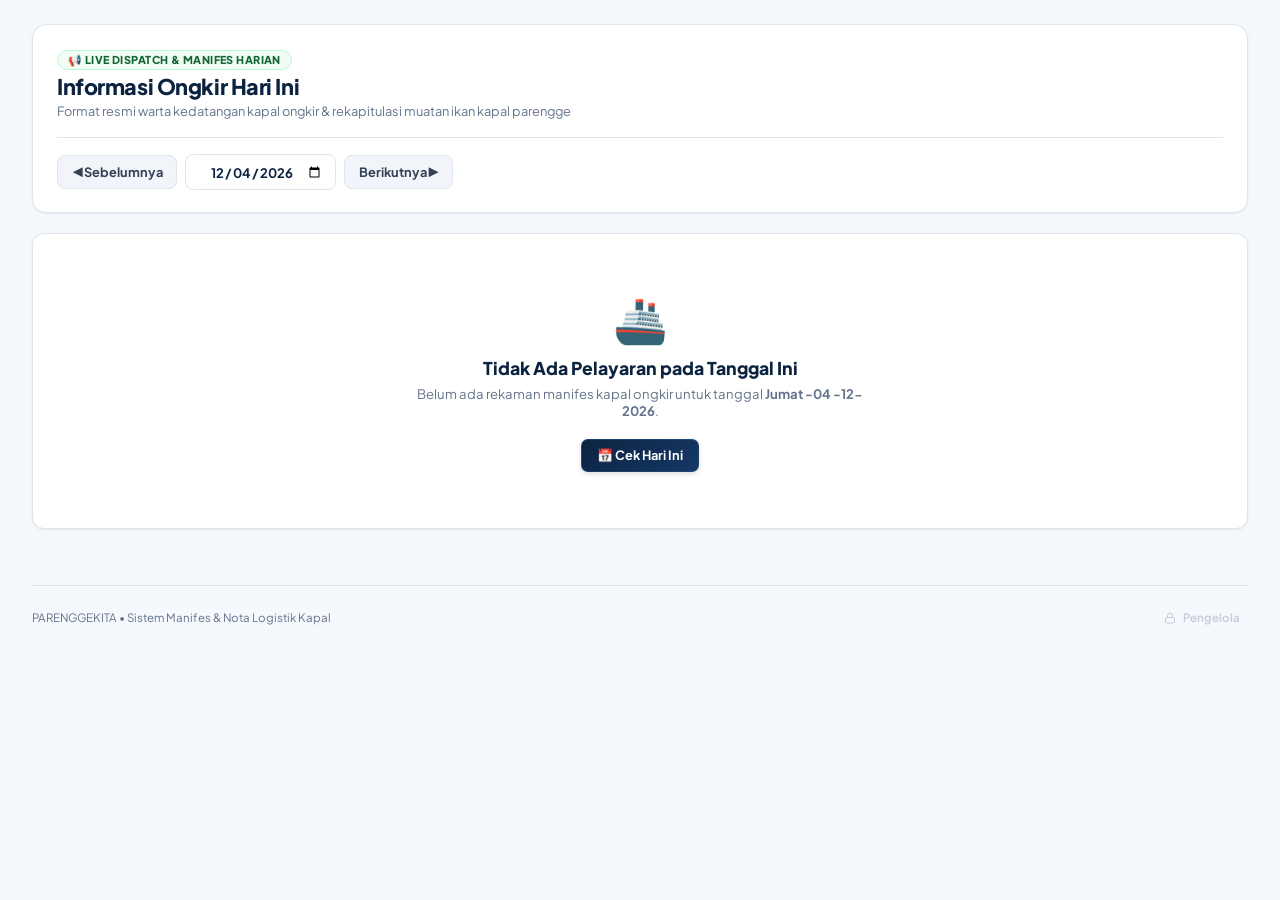
<file: index.html>
<!DOCTYPE html>
<html lang="id">
<head>
  <meta charset="UTF-8">
  <meta name="viewport" content="width=device-width, initial-scale=1.0, maximum-scale=1.0, user-scalable=no, viewport-fit=cover">
  <meta http-equiv="Cache-Control" content="no-cache, no-store, must-revalidate">
  <meta http-equiv="Pragma" content="no-cache">
  <meta http-equiv="Expires" content="0">
  <title>PARENGGEKITA - Sistem Manifes & Nota Logistik Kapal</title>
  <link rel="icon" type="image/png" href="logo.png">
  <!-- Google Fonts: Comfortaa (Logo Typography) & Plus Jakarta Sans (UI) -->
  <link rel="preconnect" href="https://fonts.googleapis.com">
  <link rel="preconnect" href="https://fonts.gstatic.com" crossorigin>
  <link href="https://fonts.googleapis.com/css2?family=Comfortaa:wght@700;800;900&family=Plus+Jakarta+Sans:wght@500;600;700;800&display=swap" rel="stylesheet">
  <link rel="stylesheet" href="style.css?v=20261127_02">
</head>
<body>

  <!-- ======================================================== -->
  <!-- TOP APP NAVBAR (RENDERED BY js/app.js: initNavbar)        -->
  <!-- ======================================================== -->
  <header class="app-navbar no-print" id="appNavbar"></header>

  <!-- ======================================================== -->
  <!-- MAIN CONTENT PER TAB BAR (MODULAR JS COMPONENTS)         -->
  <!-- ======================================================== -->
  <main class="main-wrapper">
    <!-- TAB 0: INFORMASI ONGKIR HARI INI / WARTA PUBLIK (js/warta.js) -->
    <section id="tabWarta" class="tab-pane no-print"></section>

    <!-- TAB 1: BERANDA / DASHBOARD (js/dashboard.js) -->
    <section id="tabDashboard" class="tab-pane no-print" style="display: none;"></section>

    <!-- TAB 2: KAPAL ONGKIR (js/kapal.js) -->
    <section id="tabKapal" class="tab-pane no-print" style="display: none;"></section>

    <!-- TAB 3: MUATAN PARENGGE (js/muatan.js) -->
    <section id="tabMuatan" class="tab-pane no-print" style="display: none;"></section>

    <!-- TAB 4: PENGATURAN & CADANGAN (js/setting.js) -->
    <section id="tabSetting" class="tab-pane no-print" style="display: none;"></section>
  </main>

  <!-- ======================================================== -->
  <!-- MODAL NOTA KONTAN CETAK A6 (js/nota.js)                  -->
  <!-- ======================================================== -->
  <div class="modal-overlay" id="notaModal" onclick="if(event.target===this) tutupNota()"></div>

  <!-- ======================================================== -->
  <!-- MODAL INPUT PELAYARAN BARU (js/kapal.js)                 -->
  <!-- ======================================================== -->
  <div class="modal-overlay no-print" id="tambahPelayaranModal" onclick="if(event.target===this) tutupModalTambahPelayaran()"></div>

  <!-- ======================================================== -->
  <!-- MODAL AUTENTIKASI KATA SANDI PENGELOLA (js/app.js)       -->
  <!-- ======================================================== -->
  <div class="modal-overlay no-print" id="adminAuthModal" onclick="if(event.target===this) tutupModalAuthPengelola()"></div>

  <!-- ======================================================== -->
  <!-- MOBILE BOTTOM NAVIGATION (js/app.js: initNavbar)         -->
  <!-- ======================================================== -->
  <nav class="bottom-nav no-print" id="bottomNav"></nav>

  <!-- ======================================================== -->
  <!-- MODULAR JAVASCRIPT PER MAIN BAR & CORE LOGIC             -->
  <!-- ======================================================== -->
  <script src="chart.min.js"></script>
  <script src="js/core.js?v=20261127_02"></script>
  <script src="js/warta.js?v=20261127_02"></script>
  <script src="js/dashboard.js?v=20261127_02"></script>
  <script src="js/kapal.js?v=20261127_02"></script>
  <script src="js/muatan.js?v=20261127_02"></script>
  <script src="js/nota.js?v=20261127_02"></script>
  <script src="js/setting.js?v=20261127_02"></script>
  <script src="js/app.js?v=20261127_02"></script>
</body>
</html>
</file>
<file: style.css>
/* ============================================================== */
/* DESAIN PROFESIONAL PARENGGEKITA (HARMONISASI LOGO & MODERN)   */
/* ============================================================== */
:root {
  /* Harmonisasi Identitas Warna Logo PARENGGEKITA */
  --primary: #0c2340;           /* Midnight Navy Maritim (Layar Utama & Teks PARENGGE) */
  --primary-hover: #16365c;
  --primary-light: #eef4fb;     /* Biru bahari sejuk transparan */
  
  --ocean: #3888cc;             /* Biru Samudra (Lambung Kapal / Ombak Bawah Logo) */
  --ocean-hover: #2974b3;
  --ocean-light: #e6f1fb;
  --ocean-glow: rgba(56, 136, 204, 0.25);

  --slate-silver: #788496;      /* Perak / Abu-abu Maritim (Layar Kiri & Teks KITA) */
  --slate-silver-light: #f1f4f8;

  --bg-main: #f5f8fc;           /* Background bersih dengan nuansa maritim sejuk */
  --bg-surface: #ffffff;        /* Kartu putih bersih */
  
  --text-primary: #0c2340;      /* Teks utama navy gelap tajam */
  --text-secondary: #334155;    /* Teks sekunder */
  --text-muted: #64748b;        /* Keterangan */
  
  --border: #dde5ed;            /* Garis batas halus bernuansa maritim */
  --border-focus: #3888cc;
  
  --success-bg: #dcfce7;
  --success-text: #166534;
  --success-border: #bbf7d0;
  
  --warning-bg: #fef3c7;
  --warning-text: #92400e;
  --warning-border: #fde68a;
  
  --danger-bg: #fee2e2;
  --danger-text: #991b1b;
  --danger-border: #fca5a5;
  
  --shadow-sm: 0 1px 2px 0 rgba(12, 35, 64, 0.05);
  --shadow-card: 0 1px 3px 0 rgba(12, 35, 64, 0.06), 0 1px 2px -1px rgba(12, 35, 64, 0.04);
  --shadow-hover: 0 8px 18px -2px rgba(12, 35, 64, 0.1), 0 3px 6px -2px rgba(12, 35, 64, 0.05);
  
  --font-family: 'Plus Jakarta Sans', -apple-system, BlinkMacSystemFont, "Segoe UI", Roboto, sans-serif;
}

* {
  box-sizing: border-box;
  margin: 0;
  padding: 0;
  font-family: var(--font-family);
  -webkit-tap-highlight-color: transparent;
}

html, body {
  background-color: var(--bg-main);
  color: var(--text-primary);
  min-height: 100vh;
  min-height: 100dvh;
  margin: 0;
  padding: 0;
  width: 100%;
  overflow-x: hidden; /* Mencegah overflow horizontal yang memunculkan scrollbar di Windows/HP */
  -webkit-font-smoothing: antialiased;
}

/* Sembunyikan scrollbar visual secara menyeluruh di semua perangkat */
html, body, * {
  scrollbar-width: none !important;
  -ms-overflow-style: none !important;
}

html::-webkit-scrollbar,
body::-webkit-scrollbar,
*::-webkit-scrollbar {
  width: 0px !important;
  height: 0px !important;
  display: none !important;
  background: transparent !important;
}

/* ============================================================== */
/* APP TOP NAVBAR (NAVIGASI ATAS PROFESIONAL & RESPONSIF)         */
/* ============================================================== */
.app-navbar {
  background: #ffffff;
  border-bottom: 1px solid var(--border);
  position: sticky;
  top: 0;
  z-index: 40;
  box-shadow: 0 2px 6px rgba(12, 35, 64, 0.04);
  width: 100%;
  padding-top: env(safe-area-inset-top, 0px);
}

.navbar-container {
  max-width: 1320px;
  margin: 0 auto;
  padding: 0.75rem 2.25rem;
  display: flex;
  align-items: center;
  justify-content: space-between;
  gap: 1.25rem;
  width: 100%;
  box-sizing: border-box;
}

.navbar-brand {
  display: flex;
  align-items: center;
  gap: 0.75rem;
  text-decoration: none;
  cursor: pointer;
  user-select: none;
  transition: opacity 0.15s ease, transform 0.15s ease;
}

.navbar-brand:hover {
  opacity: 0.92;
  transform: translateY(-1px);
}

.brand-logo-wrap {
  width: auto;
  height: 44px;
  background: transparent;
  display: flex;
  align-items: center;
  justify-content: center;
  flex-shrink: 0;
  box-shadow: none;
  border: none;
  padding: 0;
  overflow: visible;
  transition: transform 0.2s ease;
}

.brand-logo-img {
  height: 42px;
  width: auto;
  max-width: 68px;
  object-fit: contain;
  display: block;
}

.brand-text-wrap {
  display: flex;
  flex-direction: column;
}

.brand-title {
  font-family: 'Comfortaa', var(--font-sans);
  font-size: 1.15rem;
  font-weight: 800;
  color: var(--primary);
  letter-spacing: 0.05em;
  line-height: 1.15;
  text-transform: uppercase;
}

.brand-title-accent {
  color: #94a3b8;
  font-weight: 800;
}

.brand-title-dot {
  color: var(--ocean);
  font-weight: 900;
}

.brand-subtitle {
  font-size: 0.7rem;
  color: var(--text-muted);
  font-weight: 600;
  letter-spacing: 0.01em;
}

/* Nav Tabs Desktop */
.navbar-nav {
  display: flex;
  align-items: center;
  gap: 0.25rem;
}

.nav-link {
  display: inline-flex;
  align-items: center;
  gap: 0.4rem;
  padding: 0.45rem 0.75rem;
  border-radius: 8px;
  font-size: 0.82rem;
  font-weight: 600;
  color: var(--text-secondary);
  cursor: pointer;
  transition: all 0.15s ease;
  white-space: nowrap;
  border: 1px solid transparent;
}

.nav-link:hover {
  background: #f1f5f9;
  color: var(--primary);
}

.nav-link.active {
  background: var(--primary-light);
  color: var(--primary);
  font-weight: 700;
  border-color: rgba(56, 136, 204, 0.35);
  box-shadow: 0 1px 3px rgba(12, 35, 64, 0.05);
}

.badge-count {
  background: #ef4444;
  color: #ffffff;
  font-size: 0.65rem;
  font-weight: 800;
  padding: 1px 6px;
  border-radius: 10px;
  margin-left: 2px;
}

/* Navbar Right: Date, Status, Refresh */
.navbar-right {
  display: flex;
  align-items: center;
  gap: 0.65rem;
  flex-shrink: 0;
  margin-left: auto;
  padding-right: 0.25rem;
}

.date-pill {
  font-size: 0.73rem;
  font-weight: 600;
  color: var(--text-muted);
  background: #f8fafc;
  padding: 0.32rem 0.6rem;
  border-radius: 6px;
  border: 1px solid var(--border);
  white-space: nowrap;
  display: inline-flex;
  align-items: center;
  gap: 6px;
}

.date-pill .pill-svg {
  stroke: var(--ocean);
  flex-shrink: 0;
}

.status-badge {
  height: 34px;
  padding: 0 0.75rem;
  border-radius: 8px;
  font-size: 0.74rem;
  font-weight: 700;
  display: inline-flex;
  align-items: center;
  justify-content: center;
  gap: 6px;
  white-space: nowrap;
  box-sizing: border-box;
  transition: all 0.2s ease;
  user-select: none;
  cursor: pointer;
}

.status-badge.status-online {
  background: var(--success-bg);
  color: var(--success-text);
  border: 1px solid var(--success-border);
}

.status-badge.status-loading {
  background: var(--primary-light);
  color: var(--primary);
  border: 1px solid #bfdbfe;
}

.status-badge.status-cache {
  background: #f0fdfa;
  color: #0f766e;
  border: 1px solid #ccfbf1;
}

.status-badge.status-offline {
  background: var(--warning-bg);
  color: var(--warning-text);
  border: 1px solid var(--warning-border);
}

/* Radar Pulse Indicator */
.radar-dot {
  width: 7px;
  height: 7px;
  border-radius: 50%;
  display: inline-block;
  flex-shrink: 0;
}

.radar-dot.dot-online {
  background: #16a34a;
  box-shadow: 0 0 0 0 rgba(22, 163, 74, 0.7);
  animation: radar-pulse-green 2s infinite;
}

.radar-dot.dot-loading {
  background: var(--ocean);
  animation: radar-pulse-blue 1s infinite alternate;
}

.radar-dot.dot-cache {
  background: #0d9488;
}

.radar-dot.dot-offline {
  background: #eab308;
  animation: radar-pulse-amber 2s infinite;
}

@keyframes radar-pulse-green {
  0% { box-shadow: 0 0 0 0 rgba(22, 163, 74, 0.6); }
  70% { box-shadow: 0 0 0 5px rgba(22, 163, 74, 0); }
  100% { box-shadow: 0 0 0 0 rgba(22, 163, 74, 0); }
}

@keyframes radar-pulse-blue {
  0% { transform: scale(0.85); opacity: 0.6; }
  100% { transform: scale(1.15); opacity: 1; }
}

@keyframes radar-pulse-amber {
  0% { box-shadow: 0 0 0 0 rgba(234, 179, 8, 0.6); }
  70% { box-shadow: 0 0 0 5px rgba(234, 179, 8, 0); }
  100% { box-shadow: 0 0 0 0 rgba(234, 179, 8, 0); }
}

.status-badge-count {
  font-weight: 600;
  opacity: 0.88;
  font-size: 0.72rem;
}

.btn-refresh {
  background: #ffffff;
  border: 1px solid var(--border);
  color: var(--text-secondary);
  width: 34px;
  height: 34px;
  border-radius: 8px;
  cursor: pointer;
  display: inline-flex;
  align-items: center;
  justify-content: center;
  transition: all 0.2s ease;
  flex-shrink: 0;
  box-shadow: 0 1px 2px rgba(12, 35, 64, 0.05);
  box-sizing: border-box;
}

.btn-refresh .refresh-svg-icon {
  stroke: var(--text-secondary);
  transition: transform 0.35s ease, stroke 0.15s ease;
}

.btn-refresh:hover {
  background: var(--primary-light);
  border-color: var(--ocean);
}

.btn-refresh:hover .refresh-svg-icon {
  stroke: var(--ocean);
  transform: rotate(60deg);
}

.btn-refresh:active .refresh-svg-icon {
  transform: rotate(240deg);
}

.btn-icon-svg {
  stroke: currentColor;
  flex-shrink: 0;
}

/* ============================================================== */
/* MAIN CONTENT CONTAINER                                         */
/* ============================================================== */
.main-wrapper {
  max-width: 1320px;
  margin: 0 auto;
  padding: 1.25rem 2rem 2.5rem 2rem;
}

.tab-pane {
  display: block;
}

/* ============================================================== */
/* TAB 1: DASHBOARD (BERANDA)                                     */
/* ============================================================== */
/* Banner Identitas Beranda Selaras */
.dashboard-hero-banner {
  display: flex;
  align-items: center;
  gap: 1.15rem;
  background: linear-gradient(135deg, #ffffff 0%, #f0f7ff 100%);
  border: 1px solid rgba(56, 136, 204, 0.22);
  border-radius: 14px;
  padding: 0.95rem 1.35rem;
  margin-bottom: 1.25rem;
  box-shadow: 0 2px 10px rgba(12, 35, 64, 0.04);
}

.dashboard-hero-logo-wrap {
  width: auto;
  height: 52px;
  display: flex;
  align-items: center;
  justify-content: center;
  flex-shrink: 0;
}

.dashboard-hero-logo {
  height: 48px;
  width: auto;
  max-width: 80px;
  object-fit: contain;
  filter: drop-shadow(0 2px 5px rgba(12, 35, 64, 0.12));
}

.dashboard-hero-text {
  display: flex;
  flex-direction: column;
}

.dashboard-hero-title {
  font-family: 'Comfortaa', var(--font-sans);
  font-size: 1.25rem;
  font-weight: 800;
  color: var(--primary);
  letter-spacing: 0.05em;
  line-height: 1.2;
  text-transform: uppercase;
}

.dashboard-hero-sub {
  font-size: 0.76rem;
  color: var(--text-muted);
  font-weight: 600;
  margin-top: 2px;
}

/* Top 4 KPI Metrics */
.kpi-grid {
  display: grid;
  grid-template-columns: repeat(4, 1fr);
  gap: 1.1rem;
  margin-bottom: 1.35rem;
}

.kpi-card {
  background: var(--bg-surface);
  border: 1px solid var(--border);
  border-radius: 12px;
  padding: 1.15rem 1.25rem;
  box-shadow: var(--shadow-card);
  transition: transform 0.2s cubic-bezier(0.16, 1, 0.3, 1), box-shadow 0.2s cubic-bezier(0.16, 1, 0.3, 1), border-color 0.2s ease;
  display: flex;
  flex-direction: column;
  justify-content: space-between;
}

.kpi-card:hover {
  transform: translateY(-2px);
  box-shadow: 0 8px 16px -2px rgba(15, 23, 42, 0.08);
  border-color: #cbd5e1;
}

.kpi-header {
  display: flex;
  justify-content: space-between;
  align-items: center;
  margin-bottom: 0.5rem;
}

.kpi-label {
  font-size: 0.74rem;
  font-weight: 700;
  color: var(--text-muted);
  text-transform: uppercase;
  letter-spacing: 0.04em;
}

.kpi-icon-box {
  width: 36px;
  height: 36px;
  border-radius: 9px;
  display: inline-flex;
  align-items: center;
  justify-content: center;
  flex-shrink: 0;
  transition: transform 0.2s cubic-bezier(0.16, 1, 0.3, 1), background 0.2s ease;
}

.kpi-card:hover .kpi-icon-box {
  transform: scale(1.08);
}

.kpi-icon-ship {
  background: rgba(56, 136, 204, 0.12);
  color: var(--ocean);
}

.kpi-icon-cargo {
  background: rgba(22, 163, 74, 0.12);
  color: #16a34a;
}

.kpi-icon-parengge {
  background: rgba(147, 51, 234, 0.12);
  color: #9333ea;
}

.kpi-icon-audit {
  background: rgba(15, 118, 110, 0.12);
  color: #0f766e;
}

.kpi-value {
  font-size: 1.55rem;
  font-weight: 800;
  color: var(--text-primary);
  line-height: 1.2;
}

.kpi-sub {
  font-size: 0.74rem;
  color: var(--text-muted);
  margin-top: 4px;
}

/* Alert Selisih Banner */
.alert-banner {
  background: var(--warning-bg);
  border: 1px solid var(--warning-border);
  border-radius: 10px;
  padding: 0.85rem 1.15rem;
  display: flex;
  align-items: center;
  justify-content: space-between;
  gap: 1rem;
  margin-bottom: 1.35rem;
  cursor: pointer;
  transition: background 0.15s, transform 0.15s;
}

.alert-banner:hover {
  background: #fef08a;
  transform: translateY(-1px);
}

.alert-left {
  display: flex;
  align-items: center;
  gap: 0.65rem;
}

.alert-title {
  font-size: 0.84rem;
  font-weight: 700;
  color: var(--warning-text);
}

.alert-desc {
  font-size: 0.74rem;
  color: #78350f;
  margin-top: 1px;
}

.btn-alert {
  background: var(--warning-text);
  color: #fff;
  border: none;
  padding: 0.35rem 0.65rem;
  border-radius: 6px;
  font-size: 0.74rem;
  font-weight: 700;
  white-space: nowrap;
}

/* ============================================================== */
/* DASHBOARD DAILY CHART (KAPAL ONGKIR & MUATAN GABUS)          */
/* ============================================================== */
.chart-section-card {
  background: var(--bg-surface);
  border: 1px solid var(--border);
  border-radius: 14px;
  padding: 1.25rem 1.4rem;
  margin-bottom: 1.6rem;
  box-shadow: var(--shadow-card);
  transition: box-shadow 0.2s ease, border-color 0.2s ease;
}

.chart-section-card:hover {
  box-shadow: var(--shadow-hover);
  border-color: #cbd5e1;
}

.chart-card-header {
  display: flex;
  justify-content: space-between;
  align-items: center;
  gap: 1rem;
  flex-wrap: wrap;
  margin-bottom: 1rem;
}

.chart-title-wrap {
  display: flex;
  align-items: center;
  gap: 0.75rem;
}

.chart-icon-box {
  width: 40px;
  height: 40px;
  border-radius: 10px;
  background: linear-gradient(135deg, var(--primary-light) 0%, #e1effc 100%);
  color: var(--primary);
  display: flex;
  align-items: center;
  justify-content: center;
  font-size: 1.25rem;
  flex-shrink: 0;
  border: 1px solid rgba(56, 136, 204, 0.3);
}

.chart-title {
  font-size: 1.05rem;
  font-weight: 800;
  color: var(--text-primary);
  letter-spacing: -0.01em;
}

.chart-subtitle {
  font-size: 0.75rem;
  color: var(--text-muted);
  margin-top: 2px;
}

.chart-controls {
  display: flex;
  align-items: center;
  gap: 0.5rem;
}

.chart-range-pills {
  display: inline-flex;
  background: #f1f5f9;
  border: 1px solid var(--border);
  border-radius: 24px;
  padding: 3px;
  gap: 2px;
}

.chart-pill-btn {
  border: none;
  background: transparent;
  color: var(--text-secondary);
  font-size: 0.72rem;
  font-weight: 700;
  padding: 0.35rem 0.75rem;
  border-radius: 20px;
  cursor: pointer;
  transition: all 0.15s ease;
  font-family: inherit;
}

.chart-pill-btn:hover {
  color: var(--primary);
}

.chart-pill-btn.active {
  background: #ffffff;
  color: var(--primary);
  box-shadow: 0 1px 3px rgba(0, 0, 0, 0.1);
}

/* Mini stat summary chips */
.chart-stat-chips {
  display: grid;
  grid-template-columns: repeat(4, 1fr);
  gap: 0.65rem;
  background: #f8fafc;
  border: 1px solid #edf2f7;
  border-radius: 10px;
  padding: 0.75rem 1rem;
  margin-bottom: 0.95rem;
}

.stat-chip {
  display: flex;
  flex-direction: column;
  gap: 2px;
}

.stat-chip-label {
  font-size: 0.68rem;
  font-weight: 700;
  color: var(--text-muted);
  text-transform: uppercase;
  letter-spacing: 0.03em;
}

.stat-chip-val {
  font-size: 0.88rem;
  font-weight: 800;
  color: var(--text-primary);
}

/* Legend Row */
.chart-legend-row {
  display: flex;
  align-items: center;
  justify-content: flex-end;
  gap: 1.25rem;
  flex-wrap: wrap;
  font-size: 0.74rem;
  color: var(--text-secondary);
  font-weight: 600;
  margin-bottom: 0.75rem;
  padding-right: 0.5rem;
}

.legend-indicator {
  display: inline-flex;
  align-items: center;
  gap: 0.45rem;
}

.legend-text-full {
  display: inline;
}

.legend-text-mobile {
  display: none;
}

.legend-box-gabus {
  width: 14px;
  height: 10px;
  border-radius: 3px;
  background: linear-gradient(180deg, var(--primary) 0%, var(--ocean) 100%);
  display: inline-block;
}

.legend-line-kapal {
  width: 16px;
  height: 3px;
  border-radius: 2px;
  background: #ea580c;
  display: inline-block;
  position: relative;
}

.legend-line-kapal::after {
  content: '';
  position: absolute;
  top: 50%;
  left: 50%;
  transform: translate(-50%, -50%);
  width: 7px;
  height: 7px;
  border-radius: 50%;
  background: #ea580c;
  border: 1.5px solid #ffffff;
}

/* Canvas Container */
.chart-canvas-container {
  position: relative;
  width: 100%;
  height: 320px;
}

.chart-empty-state {
  display: flex;
  flex-direction: column;
  align-items: center;
  justify-content: center;
  height: 100%;
  text-align: center;
  padding: 2rem 1rem;
  color: var(--text-muted);
}

.chart-empty-icon {
  font-size: 2.25rem;
  margin-bottom: 0.5rem;
  opacity: 0.6;
}

.chart-empty-text {
  font-size: 0.95rem;
  font-weight: 700;
  color: var(--text-secondary);
  margin-bottom: 0.25rem;
}

.chart-empty-sub {
  font-size: 0.76rem;
  color: var(--text-muted);
  max-width: 400px;
}


/* Section Header & Aligned Wrap */
.section-header {
  display: flex;
  justify-content: space-between;
  align-items: center;
  margin-bottom: 0.85rem;
}

.section-header-wrap {
  display: flex;
  justify-content: space-between;
  align-items: center;
  gap: 1rem;
  margin-bottom: 1.25rem;
  flex-wrap: wrap;
}

.section-header-wrap .chips-filter-row {
  margin-bottom: 0;
}

.section-title {
  font-size: 1.1rem;
  font-weight: 800;
  color: var(--text-primary);
  letter-spacing: -0.01em;
}

.section-subtitle {
  font-size: 0.78rem;
  color: var(--text-muted);
  margin-top: 2px;
}

/* Chips Filter Cepat */
.chips-filter-row {
  display: flex;
  gap: 0.45rem;
  margin-bottom: 1rem;
  overflow-x: auto;
  padding-bottom: 2px;
  scrollbar-width: none;
}

.chips-filter-row::-webkit-scrollbar {
  display: none;
}

.chip-btn {
  padding: 0.35rem 0.85rem;
  background: #ffffff;
  border: 1px solid var(--border);
  border-radius: 20px;
  font-size: 0.76rem;
  font-weight: 600;
  color: var(--text-secondary);
  cursor: pointer;
  white-space: nowrap;
  transition: all 0.15s ease;
}

.chip-btn:hover {
  background: #f1f5f9;
  border-color: #cbd5e1;
  color: var(--text-primary);
}

.chip-btn.active {
  background: var(--primary);
  border-color: var(--primary);
  color: #ffffff;
  box-shadow: 0 2px 4px rgba(30, 64, 175, 0.2);
}

.chip-warn.active {
  background: var(--warning-text);
  border-color: var(--warning-text);
  color: #ffffff;
  box-shadow: 0 2px 4px rgba(146, 64, 14, 0.2);
}

/* ============================================================== */
/* VOYAGE CARDS (KARTU PELAYARAN BERSIH & SERAGAM)                */
/* ============================================================== */
.voyage-grid {
  display: grid;
  grid-template-columns: repeat(auto-fill, minmax(345px, 1fr));
  gap: 1.15rem;
  margin-bottom: 1.75rem;
}

.card {
  background: var(--bg-surface);
  border: 1px solid var(--border);
  border-radius: 12px;
  padding: 1.15rem 1.25rem;
  box-shadow: var(--shadow-card);
  display: flex;
  flex-direction: column;
  transition: transform 0.2s cubic-bezier(0.16, 1, 0.3, 1), box-shadow 0.2s cubic-bezier(0.16, 1, 0.3, 1), border-color 0.2s ease;
}

.card:hover {
  transform: translateY(-3px);
  box-shadow: 0 10px 20px -3px rgba(15, 23, 42, 0.08), 0 4px 6px -2px rgba(15, 23, 42, 0.03);
  border-color: #cbd5e1;
}

.card-header {
  display: flex;
  justify-content: space-between;
  align-items: flex-start;
  margin-bottom: 0.65rem;
  gap: 0.75rem;
}

.card-title {
  font-size: 1.02rem;
  font-weight: 800;
  color: var(--text-primary);
  line-height: 1.25;
}

.card-meta-list {
  display: flex;
  flex-direction: column;
  gap: 0.35rem;
  font-size: 0.8rem;
  color: var(--text-muted);
  margin-bottom: 1rem;
  flex: 1;
}

.card-meta-list b {
  color: var(--text-secondary);
}

.card-footer {
  display: flex;
  justify-content: space-between;
  align-items: center;
  padding-top: 0.85rem;
  border-top: 1px dashed var(--border);
  gap: 0.65rem;
}

.card-total-box {
  font-size: 0.92rem;
  font-weight: 800;
  color: var(--primary);
}

/* Status Badges */
.badge-status-ok {
  background: var(--success-bg);
  color: var(--success-text);
  border: 1px solid var(--success-border);
  padding: 3px 8px;
  border-radius: 6px;
  font-size: 0.7rem;
  font-weight: 700;
  white-space: nowrap;
}

.badge-status-warn {
  background: var(--warning-bg);
  color: var(--warning-text);
  border: 1px solid var(--warning-border);
  padding: 3px 8px;
  border-radius: 6px;
  font-size: 0.7rem;
  font-weight: 700;
  white-space: nowrap;
}

.btn-action {
  background: linear-gradient(135deg, var(--primary) 0%, #153866 100%);
  color: #fff;
  border: 1px solid rgba(56, 136, 204, 0.25);
  padding: 0.48rem 0.95rem;
  font-size: 0.8rem;
  font-weight: 700;
  border-radius: 7px;
  cursor: pointer;
  display: inline-flex;
  align-items: center;
  gap: 5px;
  transition: all 0.15s ease;
  white-space: nowrap;
  box-shadow: 0 2px 5px rgba(12, 35, 64, 0.15);
}

.btn-action:hover {
  background: linear-gradient(135deg, var(--primary-hover) 0%, #1e4b85 100%);
  transform: translateY(-1px);
  box-shadow: 0 4px 10px rgba(12, 35, 64, 0.22);
  border-color: var(--ocean);
}

.btn-action:active {
  transform: translateY(0);
}

/* ============================================================== */
/* SEARCH & FILTER SECTION (TAB DAFTAR KAPAL & PARENGGE)         */
/* ============================================================== */
.search-card {
  background: var(--bg-surface);
  border: 1px solid var(--border);
  border-radius: 12px;
  padding: 1.15rem 1.25rem;
  margin-bottom: 1.25rem;
  box-shadow: var(--shadow-card);
}

.search-input-wrap {
  display: flex;
  gap: 0.5rem;
}

.search-input {
  width: 100%;
  padding: 0.6rem 0.95rem;
  border: 1px solid var(--border);
  border-radius: 8px;
  font-size: 0.85rem;
  background: #f8fafc;
  color: var(--text-primary);
  transition: all 0.15s;
}

.search-input:focus {
  outline: none;
  background: #ffffff;
  border-color: var(--primary);
  box-shadow: 0 0 0 3px rgba(30, 64, 175, 0.1);
}

.filter-pills-wrap {
  display: flex;
  gap: 0.45rem;
  margin-top: 0.75rem;
  overflow-x: auto;
  padding-bottom: 2px;
  scrollbar-width: none;
}

.filter-pills-wrap::-webkit-scrollbar {
  display: none;
}

.pill-btn {
  white-space: nowrap;
  padding: 0.35rem 0.85rem;
  border-radius: 20px;
  font-size: 0.76rem;
  font-weight: 600;
  background: #f1f5f9;
  color: var(--text-secondary);
  border: 1px solid var(--border);
  cursor: pointer;
  transition: all 0.15s ease;
}

.pill-btn:hover {
  background: #e2e8f0;
  color: var(--text-primary);
}

.pill-btn.active {
  background: var(--primary);
  color: #fff;
  border-color: var(--primary);
  box-shadow: 0 2px 4px rgba(30, 64, 175, 0.2);
}

/* ============================================================== */
/* TAB PARENGGE CARDS                                             */
/* ============================================================== */
.parengge-grid {
  display: grid;
  grid-template-columns: repeat(auto-fill, minmax(345px, 1fr));
  gap: 1.15rem;
}

.parengge-card {
  background: var(--bg-surface);
  border: 1px solid var(--border);
  border-radius: 12px;
  padding: 1.15rem 1.25rem;
  box-shadow: var(--shadow-card);
  transition: transform 0.2s cubic-bezier(0.16, 1, 0.3, 1), box-shadow 0.2s cubic-bezier(0.16, 1, 0.3, 1), border-color 0.2s ease;
}

.parengge-card:hover {
  transform: translateY(-2px);
  box-shadow: 0 10px 20px -3px rgba(15, 23, 42, 0.08);
  border-color: #cbd5e1;
}

.parengge-card-header {
  display: flex;
  justify-content: space-between;
  align-items: flex-start;
  margin-bottom: 0.5rem;
  gap: 0.5rem;
}

.parengge-title {
  font-size: 0.98rem;
  font-weight: 800;
  color: var(--text-primary);
}

.parengge-meta {
  font-size: 0.74rem;
  color: var(--text-muted);
  margin-top: 1px;
}

.parengge-gabus-badge {
  font-weight: 800;
  font-size: 0.88rem;
  color: var(--primary);
  background: var(--primary-light);
  padding: 4px 9px;
  border-radius: 6px;
  border: 1px solid rgba(56, 136, 204, 0.28);
  white-space: nowrap;
}

.parengge-history-list {
  border-top: 1px dashed var(--border);
  padding-top: 0.55rem;
  font-size: 0.76rem;
  color: var(--text-muted);
  display: flex;
  flex-direction: column;
  gap: 0.25rem;
}

.parengge-history-list b {
  color: var(--text-secondary);
}

/* ============================================================== */
/* TAB SETTING                                                    */
/* ============================================================== */
.setting-brand-banner {
  display: flex;
  align-items: center;
  gap: 1.15rem;
  padding: 1.15rem 1.25rem;
  background: linear-gradient(135deg, #f0f5fb 0%, #ffffff 100%);
  border: 1px solid var(--border);
  border-radius: 10px;
  margin-bottom: 1.35rem;
  box-shadow: var(--shadow-sm);
}

.setting-banner-logo-wrap {
  width: auto;
  height: 56px;
  background: transparent;
  padding: 0;
  box-shadow: none;
  border: none;
  display: flex;
  align-items: center;
  justify-content: center;
  flex-shrink: 0;
}

.setting-banner-logo {
  height: 54px;
  width: auto;
  max-width: 88px;
  object-fit: contain;
}

.setting-banner-title {
  font-family: 'Comfortaa', var(--font-sans);
  font-size: 1.25rem;
  font-weight: 800;
  color: var(--primary);
  letter-spacing: 0.05em;
  line-height: 1.2;
  text-transform: uppercase;
}

.setting-banner-sub {
  font-size: 0.74rem;
  color: var(--text-muted);
  font-weight: 600;
  margin-top: 2px;
}

/* ============================================================== */
/* MENU UTAMA PENGATURAN (HUB & SUB-PAGES)                        */
/* ============================================================== */
.setting-menu-grid {
  display: flex;
  flex-direction: column;
  gap: 0.9rem;
  margin-top: 0.75rem;
}

.setting-menu-card {
  display: flex;
  align-items: center;
  justify-content: space-between;
  gap: 1.15rem;
  padding: 1.25rem 1.35rem;
  background: #ffffff;
  border: 1.5px solid var(--border);
  border-radius: 12px;
  cursor: pointer;
  transition: all 0.2s ease;
  box-shadow: 0 1px 3px rgba(0, 0, 0, 0.04);
}

.setting-menu-card:hover {
  border-color: var(--ocean);
  box-shadow: 0 6px 18px rgba(14, 116, 144, 0.12);
  transform: translateY(-2px);
}

.setting-menu-card-left {
  display: flex;
  align-items: flex-start;
  gap: 1rem;
  flex: 1;
}

.setting-menu-icon {
  font-size: 1.85rem;
  line-height: 1;
  background: #f1f5f9;
  width: 52px;
  height: 52px;
  border-radius: 12px;
  display: flex;
  align-items: center;
  justify-content: center;
  flex-shrink: 0;
  border: 1px solid rgba(0, 0, 0, 0.05);
  transition: transform 0.2s ease, background 0.2s ease;
}

.setting-menu-card:hover .setting-menu-icon {
  transform: scale(1.08);
  background: #e0f2fe;
}

.setting-menu-card-body {
  display: flex;
  flex-direction: column;
}

.setting-menu-card-title {
  font-size: 1.02rem;
  font-weight: 800;
  color: var(--text-primary);
  margin-bottom: 0.25rem;
}

.setting-menu-card-desc {
  font-size: 0.8rem;
  color: var(--text-muted);
  line-height: 1.42;
  margin-bottom: 0.5rem;
}

.setting-menu-card-badge {
  display: inline-flex;
  align-items: center;
  gap: 5px;
  font-size: 0.72rem;
  font-weight: 700;
  padding: 3px 9px;
  background: #f1f5f9;
  color: var(--text-secondary);
  border-radius: 20px;
  width: fit-content;
}

.setting-menu-card:hover .setting-menu-card-badge {
  background: rgba(14, 116, 144, 0.12);
  color: var(--ocean);
}

.setting-menu-arrow {
  display: flex;
  align-items: center;
  justify-content: center;
  width: 36px;
  height: 36px;
  border-radius: 50%;
  background: #f8fafc;
  color: var(--text-muted);
  flex-shrink: 0;
  transition: all 0.2s ease;
}

.setting-menu-card:hover .setting-menu-arrow {
  background: var(--ocean);
  color: #ffffff;
  transform: translateX(4px);
}

/* Tombol Kembali di Halaman Sub Setting */
.btn-setting-back {
  display: inline-flex;
  align-items: center;
  gap: 8px;
  padding: 0.5rem 0.95rem;
  background: #f1f5f9;
  border: 1px solid var(--border);
  border-radius: 8px;
  font-size: 0.82rem;
  font-weight: 700;
  color: var(--text-secondary);
  cursor: pointer;
  transition: all 0.15s ease;
  margin-bottom: 1.15rem;
}

.btn-setting-back:hover {
  background: #e2e8f0;
  color: var(--text-primary);
  border-color: #cbd5e1;
}

.setting-page-header-wrap {
  display: flex;
  align-items: center;
  justify-content: space-between;
  margin-bottom: 1.15rem;
  padding-bottom: 0.85rem;
  border-bottom: 1px solid var(--border);
}

.setting-page-title-box {
  display: flex;
  align-items: center;
  gap: 10px;
}

.setting-page-icon {
  font-size: 1.6rem;
  line-height: 1;
}

.setting-page-header-title {
  font-size: 1.08rem;
  font-weight: 800;
  color: var(--text-primary);
  margin: 0;
}

.setting-page-header-sub {
  font-size: 0.78rem;
  color: var(--text-muted);
  margin-top: 2px;
}

.setting-subpage {
  animation: fadeIn 0.2s ease-in-out;
}

@media (max-width: 600px) {
  .setting-menu-card {
    padding: 1rem;
    gap: 0.85rem;
  }
  .setting-menu-icon {
    width: 44px;
    height: 44px;
    font-size: 1.5rem;
  }
  .setting-menu-arrow {
    display: none;
  }
}

.setting-box {
  background: var(--bg-surface);
  border: 1px solid var(--border);
  border-radius: 12px;
  padding: 1.75rem 2rem;
  max-width: 820px;
  margin: 0 auto;
  box-shadow: var(--shadow-card);
}

.setting-title {
  font-size: 1rem;
  font-weight: 800;
  margin-bottom: 0.35rem;
}

.setting-desc {
  font-size: 0.8rem;
  color: var(--text-muted);
  margin-bottom: 1rem;
  line-height: 1.45;
}

/* ============================================================== */
/* MODAL OVERLAY & POPUP NOTA KONTAN                              */
/* ============================================================== */
.modal-overlay {
  display: none;
  position: fixed;
  top: 0; left: 0; right: 0; bottom: 0;
  background: rgba(15, 23, 42, 0.65);
  z-index: 10000;
  overflow-y: auto;
  padding: 15px;
  -webkit-overflow-scrolling: touch;
}

.modal-overlay.active {
  display: flex;
  align-items: flex-start;
  justify-content: center;
}

.modal-content {
  background: #fff;
  width: 100%;
  max-width: 480px;
  border-radius: 12px;
  padding: 1.15rem;
  margin: 15px auto;
  box-shadow: 0 16px 40px rgba(0, 0, 0, 0.25);
  color: #000;
}

.modal-top-bar {
  display: flex;
  justify-content: space-between;
  align-items: center;
  margin-bottom: 0.75rem;
  padding-bottom: 0.5rem;
  border-bottom: 1px solid #cbd5e1;
}

.btn-close {
  background: #f1f5f9;
  border: none;
  width: 32px;
  height: 32px;
  border-radius: 50%;
  font-weight: bold;
  cursor: pointer;
  font-size: 0.95rem;
}

.save-status-pill {
  font-size: 0.72rem;
  font-weight: 700;
  padding: 3px 8px;
  border-radius: 12px;
  background: #dcfce7;
  color: #15803d;
  display: inline-flex;
  align-items: center;
  gap: 4px;
}

.btn-del-item {
  background: #fee2e2;
  color: #b91c1c;
  border: 1px solid #fca5a5;
  border-radius: 4px;
  font-size: 10px;
  cursor: pointer;
  padding: 2px 5px;
  line-height: 1;
  display: inline-flex;
  align-items: center;
  justify-content: center;
  margin-left: 4px;
}

.btn-del-item:hover {
  background: #fecaca;
}

/* ============================================================== */
/* FITUR KEAMANAN APLIKASI (FEATURE SECURITY SUITE)               */
/* ============================================================== */

/* 1. Tombol & Banner Kunci Edit Proteksi Layar Sentuh */
.btn-lock-toggle {
  background: #f1f5f9;
  border: 1px solid var(--border);
  color: var(--text-secondary);
  padding: 4px 11px;
  border-radius: 20px;
  font-size: 0.73rem;
  font-weight: 700;
  cursor: pointer;
  display: inline-flex;
  align-items: center;
  gap: 5px;
  transition: all 0.2s cubic-bezier(0.16, 1, 0.3, 1);
  user-select: none;
  box-shadow: 0 1px 2px rgba(12, 35, 64, 0.04);
}

.btn-lock-toggle.is-locked {
  background: #f0fdf4;
  color: #166534;
  border-color: #bbf7d0;
}

.btn-lock-toggle.is-locked:hover {
  background: #dcfce7;
}

.btn-lock-toggle.is-unlocked {
  background: #fffbeb;
  color: #b45309;
  border-color: #fde68a;
  animation: pulse-border 1.5s infinite;
}

@keyframes pulse-border {
  0% { box-shadow: 0 0 0 0 rgba(245, 158, 11, 0.4); }
  70% { box-shadow: 0 0 0 4px rgba(245, 158, 11, 0); }
  100% { box-shadow: 0 0 0 0 rgba(245, 158, 11, 0); }
}

/* 2. Kartu Keamanan di Menu Pengaturan */
.security-card-section {
  border-top: 1px solid var(--border);
  padding-top: 1.15rem;
}

.security-card-header {
  display: flex;
  align-items: center;
  justify-content: space-between;
  gap: 0.75rem;
  margin-bottom: 0.85rem;
  flex-wrap: wrap;
}

.security-card-title-wrap {
  display: flex;
  align-items: flex-start;
  gap: 0.65rem;
  flex: 1;
}

.security-icon {
  font-size: 1.25rem;
  line-height: 1.2;
}

.webhook-input-wrap {
  display: flex;
  align-items: center;
  position: relative;
  margin-bottom: 0.65rem;
}

.webhook-input {
  width: 100%;
  padding-right: 42px !important;
}

.webhook-input.input-locked {
  background: #f8fafc !important;
  color: var(--text-muted) !important;
  cursor: not-allowed;
}

.btn-addon-eye {
  position: absolute;
  right: 6px;
  top: 50%;
  transform: translateY(-50%);
  background: transparent;
  border: none;
  cursor: pointer;
  color: var(--text-muted);
  width: 30px;
  height: 30px;
  border-radius: 6px;
  display: inline-flex;
  align-items: center;
  justify-content: center;
  transition: all 0.15s ease;
}

.btn-addon-eye:hover {
  background: #f1f5f9;
  color: var(--primary);
}

.backup-btn-grid {
  display: grid;
  grid-template-columns: 1fr 1fr;
  gap: 0.75rem;
  margin-top: 0.75rem;
}

@media (max-width: 600px) {
  .backup-btn-grid {
    grid-template-columns: 1fr;
  }
}

.btn-backup-export {
  background: var(--primary);
  color: #fff;
  padding: 0.65rem 0.85rem;
  justify-content: center;
  font-size: 0.8rem;
}

.btn-backup-import {
  background: #0f766e;
  color: #fff;
  padding: 0.65rem 0.85rem;
  justify-content: center;
  font-size: 0.8rem;
}

.btn-backup-import:hover {
  background: #115e59;
}

.security-checklist-grid {
  display: grid;
  grid-template-columns: 1fr;
  gap: 0.45rem;
}

.security-check-item {
  display: flex;
  align-items: flex-start;
  gap: 0.5rem;
  font-size: 0.74rem;
  color: var(--text-secondary);
  line-height: 1.35;
}

.check-bullet {
  color: #16a34a;
  font-weight: 800;
  font-size: 0.85rem;
}

/* 3. Floating Security Toast Notification */
.security-toast {
  position: fixed;
  bottom: 24px;
  left: 50%;
  transform: translateX(-50%) translateY(40px);
  background: #0c2340;
  color: #ffffff;
  padding: 0.65rem 1.15rem;
  border-radius: 24px;
  font-size: 0.78rem;
  font-weight: 600;
  z-index: 10000;
  box-shadow: 0 8px 24px rgba(12, 35, 64, 0.25);
  border: 1px solid rgba(56, 136, 204, 0.3);
  opacity: 0;
  pointer-events: none;
  transition: all 0.25s cubic-bezier(0.16, 1, 0.3, 1);
  white-space: nowrap;
  max-width: 90vw;
  text-overflow: ellipsis;
  overflow: hidden;
}

.security-toast.show {
  transform: translateX(-50%) translateY(0);
  opacity: 1;
  pointer-events: auto;
}

/* ============================================================== */
/* STRUKTUR NOTA KONTAN (PRESISI UNTUK CETAK A6)                  */
/* ============================================================== */
.nota-sheet {
  position: relative;
  overflow: hidden;
  border: 1.5px solid #000;
  padding: 8px 10px;
  background: #fff;
  color: #000;
  font-size: 11px;
  line-height: 1.25;
}

/* Watermark Logo Resmi di Blangko Nota */
.nota-watermark {
  position: absolute;
  top: 50%;
  left: 50%;
  transform: translate(-50%, -50%);
  width: 68%;
  max-width: 230px;
  pointer-events: none;
  user-select: none;
  z-index: 0;
  opacity: 0.16;
  filter: contrast(1.15) brightness(0.96);
  display: flex;
  align-items: center;
  justify-content: center;
}

.nota-watermark-img {
  width: 100%;
  height: auto;
  object-fit: contain;
  display: block;
}

.nota-header-top,
table.info-table,
table.items-table,
.sig-section {
  position: relative;
  z-index: 1;
}

.nota-header-top {
  display: flex;
  justify-content: space-between;
  align-items: center;
  margin-bottom: 6px;
  padding-bottom: 4px;
  border-bottom: 1.5px solid #000;
}

.resi-wrap {
  display: flex;
  align-items: center;
  gap: 4px;
  font-size: 11px;
  font-weight: bold;
  width: 25%;
}

.nota-header-title {
  font-size: 13px;
  font-weight: 900;
  letter-spacing: 0.5px;
  text-transform: uppercase;
  text-align: center;
  width: 50%;
  color: #000;
}

.nota-title-brand-row {
  display: flex;
  align-items: center;
  justify-content: center;
  gap: 6px;
}

.nota-mini-logo {
  height: 18px;
  width: auto;
  object-fit: contain;
  display: inline-block;
  vertical-align: middle;
}

.nota-header-date {
  font-size: 11px;
  font-weight: bold;
  text-align: right;
  white-space: nowrap;
  width: 25%;
  color: #000;
}

table.info-table {
  width: 100%;
  margin-bottom: 6px;
  border-collapse: collapse;
  font-size: 10.5px;
}

table.info-table td {
  padding: 1.5px 0;
  vertical-align: top;
}

table.info-table .lbl {
  width: 105px;
  font-weight: 700;
  color: #1e293b;
}

table.info-table .col {
  width: 10px;
  text-align: center;
  font-weight: 700;
}

table.info-table .val {
  font-weight: 600;
  color: #000;
}

.resi-input {
  border: 1px solid #94a3b8;
  border-radius: 3px;
  padding: 1px 4px;
  font-size: 11px;
  font-weight: bold;
  width: 38px;
  text-align: center;
  background: #f8fafc;
}

.print-resi-box {
  border: 1px solid #000;
  padding: 0 4px;
  min-width: 24px;
  text-align: center;
  font-weight: bold;
  display: inline-block;
}

table.items-table {
  width: 100%;
  border-collapse: collapse;
  border: 1.5px solid #000;
  table-layout: fixed;
  margin-bottom: 5px;
}

table.items-table th {
  border: 1px solid #000;
  padding: 3.5px 2px;
  font-size: 8px;
  font-weight: 800;
  text-align: center;
  background: #f8fafc;
  text-transform: uppercase;
  white-space: nowrap;
  letter-spacing: -0.02px;
}

table.items-table td {
  border: 1px solid #000;
  padding: 3px 4px;
  font-size: 10px;
  vertical-align: middle;
  overflow: hidden;
}

.cell-no {
  text-align: center;
  font-weight: 700;
}

.inp-nama {
  width: 100%;
  border: none;
  background: transparent;
  font-weight: 700;
  font-size: 10px;
  padding: 0;
  outline: none;
  color: #000;
}

.inp-gabus {
  width: 100%;
  border: none;
  background: transparent;
  text-align: center;
  font-weight: 800;
  font-size: 10px;
  padding: 0;
  outline: none;
  color: #000;
}

table.items-table tbody tr,
table.items-table tfoot tr {
  background: transparent !important;
}

.inp-ongkir {
  width: 100%;
  border: 1px solid #cbd5e1;
  border-radius: 3px;
  padding: 2px 4px;
  font-weight: 700;
  text-align: right;
  font-size: 10px;
  outline: none;
  background: transparent !important;
  color: #000;
}

.calc-side-left {
  text-align: center !important;
  vertical-align: middle !important;
  background: transparent !important;
  padding: 5px 3px !important;
}

.calc-side-left .t-label {
  font-size: 8px;
  font-weight: 800;
  text-transform: uppercase;
  color: #475569;
}

.calc-side-left .t-amount {
  font-size: 13.5px;
  font-weight: 900;
  margin: 1.5px 0;
  color: #000;
  letter-spacing: -0.02em;
}

.calc-side-left .t-gabus {
  font-size: 8.5px;
  font-weight: 600;
  color: #334155;
}

.lbl-calc {
  font-size: 9px;
  font-weight: 700;
  color: #000;
  text-align: left;
  padding-left: 5px !important;
  background: transparent !important;
  white-space: nowrap;
}

.val-calc {
  font-size: 10px;
  font-weight: 700;
  text-align: right;
  padding-right: 5px !important;
  background: transparent !important;
  color: #000;
}

.val-total {
  font-size: 10.5px;
  font-weight: 900;
}

.inp-potongan {
  width: 100%;
  border: 1px solid #cbd5e1;
  border-radius: 3px;
  padding: 2px 4px;
  font-weight: 700;
  text-align: right;
  font-size: 10px;
  color: #000;
  background: transparent !important;
}

.print-text {
  display: none;
}

.sig-section {
  display: flex;
  justify-content: flex-end;
  text-align: center;
  margin-top: 8px;
  padding-right: 8px;
}

.sig-box {
  width: 115px;
}

.sig-box .sig-title {
  font-size: 9.5px;
  font-weight: 600;
  margin-bottom: 28px;
}

.sig-box .sig-line {
  border-bottom: 1.5px solid #000;
  font-weight: 800;
  font-size: 10.5px;
  padding-bottom: 2px;
  display: inline-block;
  width: 100%;
}

.nota-sheet.compact-sheet {
  padding: 5px 6px;
  font-size: 9.5px;
}

.nota-sheet.compact-sheet table.info-table {
  margin-bottom: 3px;
  font-size: 9.5px;
}

.nota-sheet.compact-sheet table.info-table td {
  padding: 0.5px 0;
}

.nota-sheet.compact-sheet table.items-table th {
  padding: 2px 1px;
  font-size: 7.5px;
}

.nota-sheet.compact-sheet table.items-table td {
  padding: 1.5px 2px;
  font-size: 9px;
}

.nota-sheet.compact-sheet .calc-side-left {
  padding: 2px !important;
}

.nota-sheet.compact-sheet .calc-side-left .t-amount {
  font-size: 11.5px;
  margin: 0;
}

.nota-sheet.compact-sheet .sig-section {
  margin-top: 4px;
}

.nota-sheet.compact-sheet .sig-box .sig-title {
  margin-bottom: 18px;
}

/* ============================================================== */
/* BOTTOM NAVIGATION (MOBILE ONLY)                                */
/* ============================================================== */
/* BOTTOM NAVIGATION (MOBILE ONLY - NATURAL APP DESIGN)           */
/* ============================================================== */
.bottom-nav {
  display: none;
  position: fixed !important;
  bottom: 0 !important;
  left: 0 !important;
  right: 0 !important;
  width: 100% !important;
  max-width: 100% !important;
  margin: 0 !important;
  padding: 0 !important;
  padding-bottom: env(safe-area-inset-bottom, 0px) !important;
  height: calc(56px + env(safe-area-inset-bottom, 0px)) !important;
  background: #ffffff !important;
  border-top: 1px solid rgba(226, 232, 240, 0.95) !important;
  justify-content: space-around;
  align-items: stretch;
  z-index: 9999 !important;
  box-shadow: 0 -2px 10px rgba(12, 35, 64, 0.06);
  box-sizing: border-box;
  transform: translateZ(0);
  -webkit-transform: translateZ(0);
}

.bottom-nav .nav-item {
  position: relative;
  display: flex;
  flex-direction: column;
  align-items: center;
  justify-content: center;
  color: #64748b;
  text-decoration: none;
  flex: 1;
  height: 100%;
  padding: 6px 0 calc(5px + env(safe-area-inset-bottom, 0px)) 0;
  gap: 3px;
  cursor: pointer;
  transition: all 0.18s cubic-bezier(0.16, 1, 0.3, 1);
  user-select: none;
  -webkit-tap-highlight-color: transparent;
}

.bottom-nav .nav-icon-wrap {
  width: 24px;
  height: 24px;
  display: flex;
  align-items: center;
  justify-content: center;
}

.bottom-nav .nav-svg {
  width: 20px;
  height: 20px;
  stroke: #64748b;
  stroke-width: 1.85;
  transition: all 0.18s cubic-bezier(0.16, 1, 0.3, 1);
}

.bottom-nav .nav-label {
  font-size: 0.68rem;
  font-weight: 600;
  letter-spacing: -0.01em;
  line-height: 1.1;
  color: #64748b;
  transition: color 0.15s ease;
}

.bottom-nav .nav-item.active {
  color: var(--primary);
}

.bottom-nav .nav-item.active .nav-label {
  font-weight: 700;
  color: var(--primary);
}

.bottom-nav .nav-item.active .nav-svg {
  stroke: var(--ocean);
  stroke-width: 2.2;
  transform: translateY(-1px);
}

.bottom-nav .nav-item.active::before {
  content: '';
  position: absolute;
  top: 0;
  left: 50%;
  transform: translateX(-50%);
  width: 26px;
  height: 3px;
  border-radius: 0 0 3px 3px;
  background: var(--ocean);
}

/* Nav SVG di Desktop Navbar */
.navbar-nav .nav-link .nav-svg {
  width: 17px;
  height: 17px;
  stroke: var(--text-muted);
  transition: stroke 0.15s ease;
}

.navbar-nav .nav-link:hover .nav-svg,
.navbar-nav .nav-link.active .nav-svg {
  stroke: var(--primary);
}

/* ============================================================== */
/* PENYESUAIAN DESKTOP, TABLET & MOBILE (PAS & PROPORSIONAL)      */
/* ============================================================== */

/* 1. Aturan Global Desktop: Scrollbar Dihilangkan & Scroll Halus */
@media (min-width: 769px) {
  html, body {
    scrollbar-width: none !important; /* Firefox */
    -ms-overflow-style: none !important; /* IE dan Edge */
  }

  html::-webkit-scrollbar,
  body::-webkit-scrollbar,
  *::-webkit-scrollbar {
    width: 0px !important;
    height: 0px !important;
    display: none !important;
    background: transparent !important;
  }

  * {
    scrollbar-width: none !important;
    -ms-overflow-style: none !important;
  }

  .main-wrapper {
    max-width: 1320px;
    margin: 0 auto;
    padding: 1.35rem 2rem 3rem 2rem;
  }
}

/* 2. Desktop Resolusi Menengah & Laptop (821px - 1340px) */
@media (min-width: 821px) and (max-width: 1340px) {
  .navbar-container {
    padding: 0.65rem 1.75rem;
    gap: 0.85rem;
  }

  .nav-link {
    padding: 0.42rem 0.65rem;
    font-size: 0.8rem;
    gap: 0.35rem;
  }

  /* Sembunyikan tanggal di laptop agar nav link & status tidak mepet */
  .date-pill {
    display: none !important;
  }

  .kpi-grid {
    grid-template-columns: repeat(4, 1fr);
    gap: 0.85rem;
  }

  .kpi-card {
    padding: 0.95rem 1rem;
    min-height: 110px;
  }

  .kpi-value {
    font-size: 1.35rem;
  }

  .chart-canvas-container {
    height: 320px;
  }
}

/* 2b. Khusus Layar Laptop Sedang (821px - 1100px) */
@media (min-width: 821px) and (max-width: 1100px) {
  .brand-subtitle {
    display: none;
  }
  
  .navbar-nav {
    gap: 0.15rem;
  }

  .nav-link {
    padding: 0.38rem 0.55rem;
    font-size: 0.77rem;
  }
}

/* 3. Desktop Layar Lebar (>= 1341px) */
@media (min-width: 1341px) {
  .date-pill {
    display: inline-flex !important;
  }

  .kpi-grid {
    grid-template-columns: repeat(4, 1fr);
    gap: 1.25rem;
    margin-bottom: 1.35rem;
  }

  .kpi-card {
    padding: 1.2rem 1.35rem;
    min-height: 120px;
  }

  .chart-section-card {
    padding: 1.35rem 1.6rem;
    margin-bottom: 1.5rem;
  }

  .chart-canvas-container {
    height: 360px;
  }

  .chart-stat-chips {
    grid-template-columns: repeat(4, 1fr);
    gap: 0.85rem;
    padding: 0.85rem 1.15rem;
  }

  .search-card {
    display: flex;
    align-items: center;
    justify-content: space-between;
    gap: 1.25rem;
  }

  .search-card .search-input-wrap {
    flex: 1;
    max-width: 520px;
  }

  .search-card .filter-pills-wrap {
    margin-top: 0;
  }

  .voyage-grid, .parengge-grid {
    grid-template-columns: repeat(auto-fill, minmax(360px, 1fr));
    gap: 1.25rem;
  }
}

/* 4. Layar Tablet & Mobile (<= 820px) */
@media (max-width: 820px) {
  /* Sembunyikan Navigasi Atas, Aktifkan Bottom Nav */
  .navbar-nav {
    display: none !important;
  }

  .date-pill {
    display: none !important;
  }

  .bottom-nav {
    display: flex !important;
  }

  .navbar-container {
    padding: 0.55rem 1rem;
    gap: 0.65rem;
  }

  .navbar-right {
    gap: 0.45rem;
    margin-left: auto;
    padding-right: 0;
  }

  .status-badge {
    height: 32px;
    padding: 0 0.65rem;
    font-size: 0.73rem;
    gap: 5px;
    border-radius: 8px;
  }

  .status-badge-count {
    display: none !important;
  }

  .btn-refresh {
    width: 32px;
    height: 32px;
    border-radius: 8px;
  }

  .main-wrapper {
    padding: 0.85rem 0.85rem calc(76px + env(safe-area-inset-bottom, 0px)) 0.85rem;
  }

  .section-header-wrap {
    flex-direction: column;
    align-items: flex-start;
    gap: 0.75rem;
    margin-bottom: 0.85rem;
  }

  .section-header-wrap .chips-filter-row {
    margin-bottom: 0.25rem;
    width: 100%;
  }

  /* 4 KPI Cards Menjadi 2x2 Simetris & Pas Tinggi */
  .kpi-grid {
    grid-template-columns: 1fr 1fr;
    gap: 0.65rem;
  }

  .kpi-card {
    padding: 0.85rem 0.95rem;
    border-radius: 10px;
    min-height: 100px;
  }

  .kpi-value {
    font-size: clamp(1.15rem, 3.8vw, 1.35rem);
  }

  .kpi-sub {
    font-size: 0.7rem;
  }

  .chart-section-card {
    padding: 1rem 0.9rem;
    border-radius: 12px;
    margin-bottom: 1.25rem;
  }

  .chart-card-header {
    flex-direction: column;
    align-items: stretch;
    gap: 0.75rem;
  }

  .chart-controls {
    width: 100%;
  }

  .chart-range-pills {
    width: 100%;
    display: flex;
    justify-content: space-between;
  }

  .chart-pill-btn {
    flex: 1;
    text-align: center;
    padding: 0.35rem 0.4rem;
    font-size: 0.7rem;
  }

  .chart-stat-chips {
    grid-template-columns: 1fr 1fr;
    gap: 0.5rem;
    padding: 0.65rem 0.75rem;
  }

  .chart-legend-row {
    justify-content: flex-start;
    gap: 0.75rem;
    font-size: 0.7rem;
  }

  .chart-canvas-container {
    height: 250px;
  }

  /* Grid Kartu Pelayaran 1 Kolom Rapi di Mobile */
  .voyage-grid, .parengge-grid {
    grid-template-columns: 1fr;
    gap: 0.85rem;
  }

  .card, .parengge-card {
    border-radius: 11px;
    padding: 1rem 1.1rem;
  }

  .search-card {
    padding: 0.95rem 1rem;
    display: flex;
    flex-direction: column;
    gap: 0.65rem;
  }

  .filter-pills-wrap {
    overflow-x: auto;
    -webkit-overflow-scrolling: touch;
    scrollbar-width: none;
    padding-bottom: 2px;
  }

  .filter-pills-wrap::-webkit-scrollbar {
    display: none;
  }

  .setting-box {
    padding: 1.25rem 1.15rem;
    max-width: 100%;
  }

  /* Modal Popup HP */
  .modal-overlay {
    padding: 8px 6px;
    padding-bottom: calc(80px + env(safe-area-inset-bottom, 0px));
  }

  .modal-content {
    margin: 6px auto;
    padding: 0.85rem;
    border-radius: 11px;
    max-width: 100%;
    max-height: calc(100vh - 20px);
    overflow-y: auto;
  }

  .modal-top-bar {
    position: sticky;
    top: 0;
    background: #fff;
    z-index: 10;
    padding-top: 2px;
  }

  #notaPrintArea {
    overflow-x: auto;
    -webkit-overflow-scrolling: touch;
  }
}

/* 5. Layar HP Ringkas (<= 480px) */
@media (max-width: 480px) {
  .navbar-container {
    padding: 0.45rem 0.65rem;
    gap: 0.35rem;
  }

  .brand-logo-wrap {
    width: auto;
    height: 36px;
    padding: 0;
    background: transparent;
    border: none;
    box-shadow: none;
  }

  .brand-logo-img {
    height: 34px;
    width: auto;
    max-width: 52px;
  }

  .brand-title {
    font-size: 0.92rem;
  }

  .brand-subtitle {
    display: none;
  }

  .status-badge {
    height: 32px;
    padding: 0 0.55rem;
    font-size: 0.72rem;
    gap: 5px;
    border-radius: 8px;
    max-width: none;
  }

  .status-badge-count {
    display: none !important;
  }

  .btn-refresh {
    width: 32px;
    height: 32px;
    border-radius: 8px;
    flex-shrink: 0;
  }

  .dashboard-hero-banner {
    padding: 0.75rem 0.95rem;
    gap: 0.85rem;
    border-radius: 12px;
    margin-bottom: 0.95rem;
  }

  .dashboard-hero-logo-wrap {
    height: 42px;
  }

  .dashboard-hero-logo {
    height: 38px;
    max-width: 60px;
  }

  .dashboard-hero-title {
    font-size: 1.05rem;
  }

  .dashboard-hero-sub {
    font-size: 0.7rem;
    line-height: 1.3;
  }

  .kpi-grid {
    gap: 0.55rem;
  }

  .kpi-card {
    padding: 0.75rem 0.85rem;
    min-height: 94px;
  }

  .kpi-value {
    font-size: 1.15rem;
  }

  .card-footer {
    flex-direction: row;
    align-items: center;
    gap: 0.5rem;
  }

  .btn-refresh-search {
    padding: 0.48rem 0.65rem;
  }

  .btn-refresh-search .btn-text {
    display: none;
  }

  /* Optimasi Grafik Tren Harian di Layar HP */
  .chart-section-card {
    padding: 0.85rem 0.8rem;
    border-radius: 12px;
    margin-bottom: 1rem;
  }

  .chart-card-header {
    gap: 0.65rem;
    margin-bottom: 0.75rem;
  }

  .chart-icon-box {
    width: 32px;
    height: 32px;
    border-radius: 8px;
  }

  .chart-icon-box svg {
    width: 15px;
    height: 15px;
  }

  .chart-title {
    font-size: 0.92rem;
    line-height: 1.25;
  }

  .chart-subtitle {
    font-size: 0.68rem;
    line-height: 1.3;
  }

  .chart-range-pills {
    padding: 2px;
    gap: 2px;
  }

  .chart-pill-btn {
    padding: 0.28rem 0.35rem;
    font-size: 0.65rem;
  }

  .chart-stat-chips {
    grid-template-columns: 1fr 1fr;
    gap: 0.45rem;
    padding: 0.55rem 0.65rem;
    margin-bottom: 0.65rem;
    border-radius: 8px;
  }

  .stat-chip-label {
    font-size: 0.62rem;
  }

  .stat-chip-val {
    font-size: 0.82rem;
  }

  .chart-legend-row {
    display: flex;
    justify-content: space-between;
    gap: 0.4rem;
    font-size: 0.68rem;
    margin-bottom: 0.55rem;
    padding-right: 0;
  }

  .legend-text-full {
    display: none;
  }

  .legend-text-mobile {
    display: inline;
    font-size: 0.68rem;
  }

  .chart-canvas-container {
    height: 235px;
  }
}

/* ============================================================== */
/* CETAK A6 PERSIS KERTAS PUTIH (PRINT RULES)                     */
/* ============================================================== */
@page {
  size: 105mm 148mm;
  margin: 4mm 5mm;
}

@media print {
  body {
    background: #fff !important;
    color: #000 !important;
    padding: 0 !important;
    margin: 0 !important;
    -webkit-print-color-adjust: exact;
    print-color-adjust: exact;
  }

  .no-print,
  .app-navbar,
  .bottom-nav,
  .main-wrapper,
  .search-card,
  .modal-top-bar,
  .btn-add-row,
  .btn-del-item,
  .screen-input,
  .tab-pane,
  .kpi-grid,
  .alert-banner,
  .chart-section-card,
  #adminAuthModal,
  #tambahPelayaranModal,
  .modal-overlay:not(#notaModal) {
    display: none !important;
  }

  .print-text {
    display: block !important;
  }

  .nota-mini-logo {
    height: 18px !important;
    width: auto !important;
    display: inline-block !important;
    -webkit-print-color-adjust: exact !important;
    print-color-adjust: exact !important;
  }

  .nota-watermark {
    display: flex !important;
    position: absolute !important;
    top: 50% !important;
    left: 50% !important;
    transform: translate(-50%, -50%) !important;
    width: 60% !important;
    max-width: 200px !important;
    opacity: 0.12 !important;
    -webkit-print-color-adjust: exact !important;
    print-color-adjust: exact !important;
    z-index: 0 !important;
  }

  .nota-watermark-img {
    width: 100% !important;
    height: auto !important;
    display: block !important;
    -webkit-print-color-adjust: exact !important;
    print-color-adjust: exact !important;
  }

  .print-text.text-left { text-align: left !important; }
  .print-text.text-center { text-align: center !important; }
  .print-text.text-right { text-align: right !important; }
  .print-text.font-bold { font-weight: bold !important; }

  .print-resi-box {
    border: 1px solid #000 !important;
    padding: 0 4px !important;
    min-width: 24px !important;
    text-align: center !important;
    display: inline-block !important;
    font-weight: bold !important;
  }

  /* Hanya tampilkan lembar nota saat mencetak, sembunyikan semua modal lain */
  #adminAuthModal,
  #tambahPelayaranModal,
  .modal-overlay:not(#notaModal) {
    display: none !important;
  }

  #notaModal.modal-overlay {
    display: block !important;
    position: static !important;
    background: none !important;
    padding: 0 !important;
    margin: 0 !important;
    width: 100% !important;
  }

  #notaModal .modal-content {
    max-width: 100% !important;
    box-shadow: none !important;
    margin: 0 !important;
    padding: 0 !important;
    border: none !important;
    background: #fff !important;
  }

  .nota-sheet {
    border: 1.5px solid #000 !important;
    width: 100% !important;
    max-width: 95mm !important;
    margin: 0 auto !important;
    padding: 3.5mm 3.5mm !important;
    page-break-inside: avoid !important;
    break-inside: avoid !important;
    background: #fff !important;
    color: #000 !important;
  }

  .nota-sheet.compact-sheet {
    padding: 2.5mm 2.5mm !important;
  }

  table.items-table {
    border: 1.5px solid #000 !important;
    page-break-inside: avoid !important;
    break-inside: avoid !important;
  }

  table.items-table th {
    background-color: rgba(248, 250, 252, 0.85) !important;
    border: 1px solid #000 !important;
    color: #000 !important;
  }

  table.items-table td,
  table.items-table tfoot td,
  table.items-table tr {
    background: transparent !important;
    border: 1px solid #000 !important;
    color: #000 !important;
  }
}

/* ============================================================== */
/* WARTA ONGKIR & LIVE BROADCAST HARIAN (PUBLIC INDEX PAGE)       */
/* ============================================================== */
/* MODE WARTA PUBLIK BERSIH: Sembunyikan Main Bar & Tombol Admin  */
body.warta-public-mode .app-navbar,
body.warta-public-mode .bottom-nav,
body.warta-public-mode .warta-admin-banner {
  display: none !important;
}

body.warta-public-mode .main-wrapper {
  padding-top: 1.5rem !important;
  padding-bottom: 2.5rem !important;
  max-width: 1320px;
}

.warta-admin-banner {
  display: none !important;
}

.warta-hero-card {
  background: var(--bg-surface);
  border: 1px solid var(--border);
  border-radius: 14px;
  padding: 1.35rem 1.5rem;
  margin-bottom: 1.25rem;
  box-shadow: var(--shadow-card);
}

.warta-hero-top {
  margin-bottom: 1.15rem;
}

.warta-hero-badge {
  display: inline-block;
  background: #f0fdf4;
  color: #166534;
  border: 1px solid #bbf7d0;
  border-radius: 20px;
  padding: 2px 10px;
  font-size: 0.68rem;
  font-weight: 800;
  letter-spacing: 0.04em;
  margin-bottom: 4px;
}

.warta-hero-title {
  font-size: 1.35rem;
  font-weight: 900;
  color: var(--text-primary);
  line-height: 1.2;
  margin: 0;
  letter-spacing: -0.02em;
}

.warta-hero-desc {
  font-size: 0.8rem;
  color: var(--text-muted);
  margin-top: 3px;
  margin-bottom: 0;
}

.warta-date-control-bar {
  display: flex;
  align-items: center;
  justify-content: space-between;
  gap: 0.85rem;
  flex-wrap: wrap;
  padding-top: 1rem;
  border-top: 1px solid var(--border);
}

.warta-date-nav-buttons {
  display: flex;
  align-items: center;
  gap: 0.5rem;
  flex-wrap: nowrap;
}

.btn-warta-nav {
  background: #f1f5f9;
  color: var(--text-secondary);
  border: 1px solid var(--border);
  padding: 0.48rem 0.85rem;
  border-radius: 8px;
  font-size: 0.8rem;
  font-weight: 700;
  cursor: pointer;
  white-space: nowrap;
  display: inline-flex;
  align-items: center;
  justify-content: center;
  transition: all 0.15s ease;
}

.btn-warta-nav:hover {
  background: #e2e8f0;
  color: var(--text-primary);
}

.warta-input-date-wrap {
  display: flex;
  align-items: center;
}

.warta-date-input {
  padding: 0.48rem 0.75rem;
  border: 1px solid var(--border);
  border-radius: 8px;
  font-size: 0.82rem;
  background: #fff;
  font-weight: 700;
  color: var(--text-primary);
  font-family: inherit;
  text-align: center;
  cursor: pointer;
}

.btn-copy-all-warta {
  background: linear-gradient(135deg, #15803d 0%, #166534 100%);
  color: #fff;
  font-size: 0.78rem;
  padding: 0.5rem 1rem;
  border-radius: 7px;
}

.warta-public-footer {
  margin-top: 3.5rem;
  padding-top: 1.25rem;
  border-top: 1px solid var(--border);
  display: flex;
  align-items: center;
  justify-content: space-between;
  gap: 1rem;
  font-size: 0.72rem;
  color: var(--text-muted);
}

.warta-admin-discreet-link {
  color: #94a3b8;
  text-decoration: none;
  font-size: 0.72rem;
  font-weight: 600;
  display: inline-flex;
  align-items: center;
  gap: 4px;
  padding: 4px 8px;
  border-radius: 6px;
  transition: all 0.2s ease;
  opacity: 0.5;
  cursor: pointer;
}

.warta-admin-discreet-link:hover {
  color: var(--primary);
  background: rgba(30, 64, 175, 0.08);
  opacity: 1;
}

.warta-fallback-alert {
  background: #eff6ff;
  border: 1px solid #bfdbfe;
  border-radius: 10px;
  padding: 0.85rem 1.15rem;
  margin-bottom: 1.25rem;
  display: flex;
  align-items: center;
  gap: 0.75rem;
  color: #1e3a8a;
  font-size: 0.82rem;
  line-height: 1.45;
}

.warta-grid {
  display: grid;
  grid-template-columns: repeat(auto-fill, minmax(360px, 1fr));
  gap: 1.25rem;
  margin-bottom: 2rem;
}

.warta-card {
  background: var(--bg-surface);
  border: 1px solid var(--border);
  border-radius: 14px;
  padding: 1.25rem;
  box-shadow: var(--shadow-card);
  display: flex;
  flex-direction: column;
  transition: transform 0.2s cubic-bezier(0.16, 1, 0.3, 1), box-shadow 0.2s cubic-bezier(0.16, 1, 0.3, 1);
}

.warta-card:hover {
  transform: translateY(-2px);
  box-shadow: 0 10px 22px -3px rgba(15, 23, 42, 0.08);
}

.warta-card-header {
  margin-bottom: 0.85rem;
}

.warta-badge-row {
  display: flex;
  align-items: center;
  justify-content: space-between;
  gap: 0.5rem;
  margin-bottom: 0.45rem;
  flex-wrap: wrap;
}

.warta-ship-pill {
  background: #f0fdf4;
  color: #166534;
  border: 1px solid #bbf7d0;
  border-radius: 6px;
  padding: 2.5px 8px;
  font-size: 0.7rem;
  font-weight: 800;
  letter-spacing: 0.02em;
}

.warta-time-pill {
  background: #f8fafc;
  color: #475569;
  border: 1px solid #e2e8f0;
  border-radius: 6px;
  padding: 2.5px 8px;
  font-size: 0.7rem;
  font-weight: 700;
}

.warta-ship-title {
  font-size: 1.25rem;
  font-weight: 900;
  color: var(--text-primary);
  letter-spacing: -0.01em;
  margin-bottom: 2px;
}

.warta-ship-meta {
  font-size: 0.8rem;
  color: var(--text-muted);
  display: flex;
  align-items: center;
  gap: 6px;
  flex-wrap: wrap;
}

.warta-ship-meta b {
  color: var(--text-secondary);
}

.warta-pre-box-wrap {
  background: #f8fafc;
  border: 1px solid #e2e8f0;
  border-radius: 10px;
  padding: 0.85rem 1rem;
  margin-bottom: 1rem;
  position: relative;
}

.warta-pre-box-header {
  display: flex;
  align-items: center;
  justify-content: space-between;
  margin-bottom: 0.5rem;
  padding-bottom: 0.4rem;
  border-bottom: 1px dashed #cbd5e1;
}

.btn-copy-bubble {
  background: #ffffff;
  color: #0f172a;
  border: 1px solid #cbd5e1;
  border-radius: 5px;
  padding: 2px 7px;
  font-size: 0.7rem;
  font-weight: 700;
  cursor: pointer;
  transition: all 0.15s ease;
}

.btn-copy-bubble:hover {
  background: #f1f5f9;
  border-color: #94a3b8;
}

.warta-pre-content {
  margin: 0;
  font-family: 'Consolas', 'Menlo', 'Monaco', monospace, sans-serif;
  font-size: 0.84rem;
  line-height: 1.5;
  color: #0f172a;
  white-space: pre-wrap;
  word-break: break-word;
}

.warta-card-footer {
  display: flex;
  justify-content: stretch;
  align-items: center;
  padding-top: 0.85rem;
  border-top: 1px dashed var(--border);
  margin-top: auto;
}

.btn-warta-card-main {
  width: 100%;
  justify-content: center;
  padding: 0.62rem 1rem;
  font-size: 0.82rem;
  font-weight: 700;
  border-radius: 8px;
  display: inline-flex;
  align-items: center;
  gap: 6px;
}

.btn-warta-wa {
  background: #16a34a !important;
  color: #fff !important;
  border-color: #15803d !important;
}

.btn-warta-wa:hover {
  background: #15803d !important;
}

@media (max-width: 640px) {
  body.warta-public-mode .main-wrapper {
    padding-top: 0.85rem !important;
    padding-bottom: 2rem !important;
    padding-left: 0.85rem !important;
    padding-right: 0.85rem !important;
  }
  .warta-public-footer {
    flex-direction: column;
    align-items: center;
    gap: 0.65rem;
    text-align: center;
    margin-top: 2.25rem;
  }
  .warta-grid {
    grid-template-columns: 1fr;
  }
  .warta-hero-title {
    font-size: 1.15rem;
  }
  .warta-date-control-bar {
    flex-direction: column;
    align-items: stretch;
    gap: 0.75rem;
  }
  .warta-date-nav-buttons {
    display: flex;
    align-items: center;
    justify-content: space-between;
    width: 100%;
    gap: 0.5rem;
    flex-wrap: nowrap;
  }
  .btn-warta-nav {
    flex: 0 0 42px;
    width: 42px;
    height: 38px;
    padding: 0;
    font-size: 0.95rem;
    text-align: center;
    justify-content: center;
    border-radius: 8px;
  }
  .btn-warta-nav .nav-text {
    display: none;
  }
  .warta-input-date-wrap {
    flex: 1;
    min-width: 0;
  }
  .warta-date-input {
    width: 100%;
    height: 38px;
    padding: 0.45rem 0.5rem;
    font-size: 0.85rem;
    box-sizing: border-box;
    text-align: center;
  }
  .btn-copy-all-warta {
    width: 100%;
    justify-content: center;
  }
}

/* ============================================================== */
/* MASTER DATA KAPAL (SETTING VIEW)                               */
/* ============================================================== */
.master-tab-switch-bar {
  display: flex;
  background: #f1f5f9;
  border: 1px solid var(--border);
  border-radius: 10px;
  padding: 4px;
  gap: 6px;
  margin-bottom: 0.95rem;
}

.btn-master-tab {
  flex: 1;
  display: flex;
  align-items: center;
  justify-content: center;
  gap: 8px;
  padding: 0.6rem 0.85rem;
  border: none;
  background: transparent;
  border-radius: 7px;
  font-size: 0.84rem;
  font-weight: 700;
  color: var(--text-muted);
  cursor: pointer;
  transition: all 0.2s ease;
}

.btn-master-tab:hover {
  color: var(--text-primary);
  background: rgba(255, 255, 255, 0.65);
}

.btn-master-tab.active {
  background: #ffffff;
  color: var(--ocean);
  box-shadow: 0 1px 4px rgba(0, 0, 0, 0.08);
}

.master-tab-badge {
  display: inline-block;
  padding: 2px 7px;
  border-radius: 12px;
  font-size: 0.72rem;
  font-weight: 800;
  background: #e2e8f0;
  color: var(--text-secondary);
}

.btn-master-tab.active .master-tab-badge {
  background: rgba(14, 116, 144, 0.12);
  color: var(--ocean);
}

.master-toolbar-grid {
  display: flex;
  flex-direction: column;
  gap: 0.7rem;
  margin-bottom: 0.85rem;
}

.master-search-row {
  display: flex;
  gap: 8px;
}

.master-add-row {
  display: flex;
  gap: 8px;
}

.master-input {
  flex: 1;
  padding: 0.55rem 0.85rem;
  font-size: 0.84rem;
  border: 1px solid var(--border);
  border-radius: 8px;
  background: #ffffff;
  color: var(--text-primary);
  transition: border-color 0.15s ease, box-shadow 0.15s ease;
}

.master-input:focus {
  outline: none;
  border-color: var(--ocean);
  box-shadow: 0 0 0 2px rgba(14, 116, 144, 0.15);
}

.btn-master-add {
  display: inline-flex;
  align-items: center;
  gap: 5px;
  background: var(--ocean);
  color: #ffffff;
  border: none;
  border-radius: 8px;
  padding: 0.55rem 1rem;
  font-size: 0.82rem;
  font-weight: 700;
  cursor: pointer;
  white-space: nowrap;
  transition: filter 0.15s ease;
}

.btn-master-add:hover {
  filter: brightness(1.1);
}

.master-actions-bar {
  display: flex;
  flex-wrap: wrap;
  align-items: center;
  justify-content: space-between;
  gap: 8px;
  margin-bottom: 0.85rem;
  padding-bottom: 0.75rem;
  border-bottom: 1px dashed var(--border);
}

.master-actions-group {
  display: flex;
  flex-wrap: wrap;
  gap: 6px;
}

.btn-master-action {
  display: inline-flex;
  align-items: center;
  gap: 5px;
  padding: 0.45rem 0.8rem;
  font-size: 0.76rem;
  font-weight: 700;
  border-radius: 6px;
  cursor: pointer;
  border: 1px solid var(--border);
  background: #ffffff;
  color: var(--text-primary);
  transition: all 0.15s ease;
}

.btn-master-action:hover {
  background: #f8fafc;
  border-color: #cbd5e1;
}

.btn-master-action.primary {
  background: var(--ocean);
  color: #ffffff;
  border-color: var(--ocean);
}

.btn-master-action.primary:hover {
  filter: brightness(1.08);
}

.master-unsaved-alert {
  display: none;
  align-items: center;
  gap: 8px;
  background: #fffbeb;
  border: 1px solid #fde68a;
  border-radius: 8px;
  padding: 0.55rem 0.85rem;
  font-size: 0.76rem;
  color: #92400e;
  font-weight: 600;
  margin-bottom: 0.75rem;
}

.master-list-container {
  max-height: none;
  overflow: visible;
  border: 1px solid var(--border);
  border-radius: 9px;
  background: #ffffff;
  padding: 4px;
}

.superadmin-details-toggle summary::-webkit-details-marker,
.master-kapal-details-toggle summary::-webkit-details-marker {
  display: none;
}
.superadmin-details-toggle summary,
.master-kapal-details-toggle summary {
  list-style: none;
}

.master-item-row {
  display: flex;
  align-items: center;
  gap: 10px;
  padding: 0.5rem 0.75rem;
  border-bottom: 1px solid #f1f5f9;
  border-radius: 6px;
  transition: background 0.15s ease;
}

.master-item-row:last-child {
  border-bottom: none;
}

.master-item-row:hover {
  background: #f8fafc;
}

.master-item-row.editing {
  background: #f0fdf4;
  border: 1px solid #bbf7d0;
}

.master-item-number {
  min-width: 26px;
  font-size: 0.74rem;
  font-weight: 700;
  color: var(--text-muted);
  text-align: right;
}

.master-item-name {
  flex: 1;
  font-size: 0.84rem;
  font-weight: 700;
  color: var(--text-primary);
  letter-spacing: 0.01em;
  word-break: break-word;
}

.master-item-actions {
  display: flex;
  gap: 4px;
}

.btn-master-item-action {
  display: inline-flex;
  align-items: center;
  gap: 4px;
  padding: 4px 8px;
  border-radius: 5px;
  font-size: 0.72rem;
  font-weight: 600;
  cursor: pointer;
  border: 1px solid var(--border);
  background: #ffffff;
  color: var(--text-secondary);
  transition: all 0.15s ease;
}

.btn-master-item-action.edit:hover {
  background: #eff6ff;
  color: #2563eb;
  border-color: #93c5fd;
}

.btn-master-item-action.delete:hover {
  background: #fef2f2;
  color: #dc2626;
  border-color: #fca5a5;
}

.master-item-edit-box {
  display: flex;
  flex: 1;
  gap: 6px;
  align-items: center;
}

.master-edit-input {
  flex: 1;
  padding: 4px 8px;
  font-size: 0.82rem;
  font-weight: 700;
  border: 1px solid var(--ocean);
  border-radius: 6px;
  text-transform: uppercase;
}

.btn-master-save-edit {
  padding: 4px 10px;
  background: #16a34a;
  color: #ffffff;
  border: none;
  border-radius: 5px;
  font-size: 0.74rem;
  font-weight: 700;
  cursor: pointer;
  white-space: nowrap;
}

.btn-master-cancel-edit {
  padding: 4px 8px;
  background: #64748b;
  color: #ffffff;
  border: none;
  border-radius: 5px;
  font-size: 0.74rem;
  font-weight: 700;
  cursor: pointer;
  white-space: nowrap;
}

.master-empty-state {
  text-align: center;
  padding: 2rem 1rem;
}
</file>
